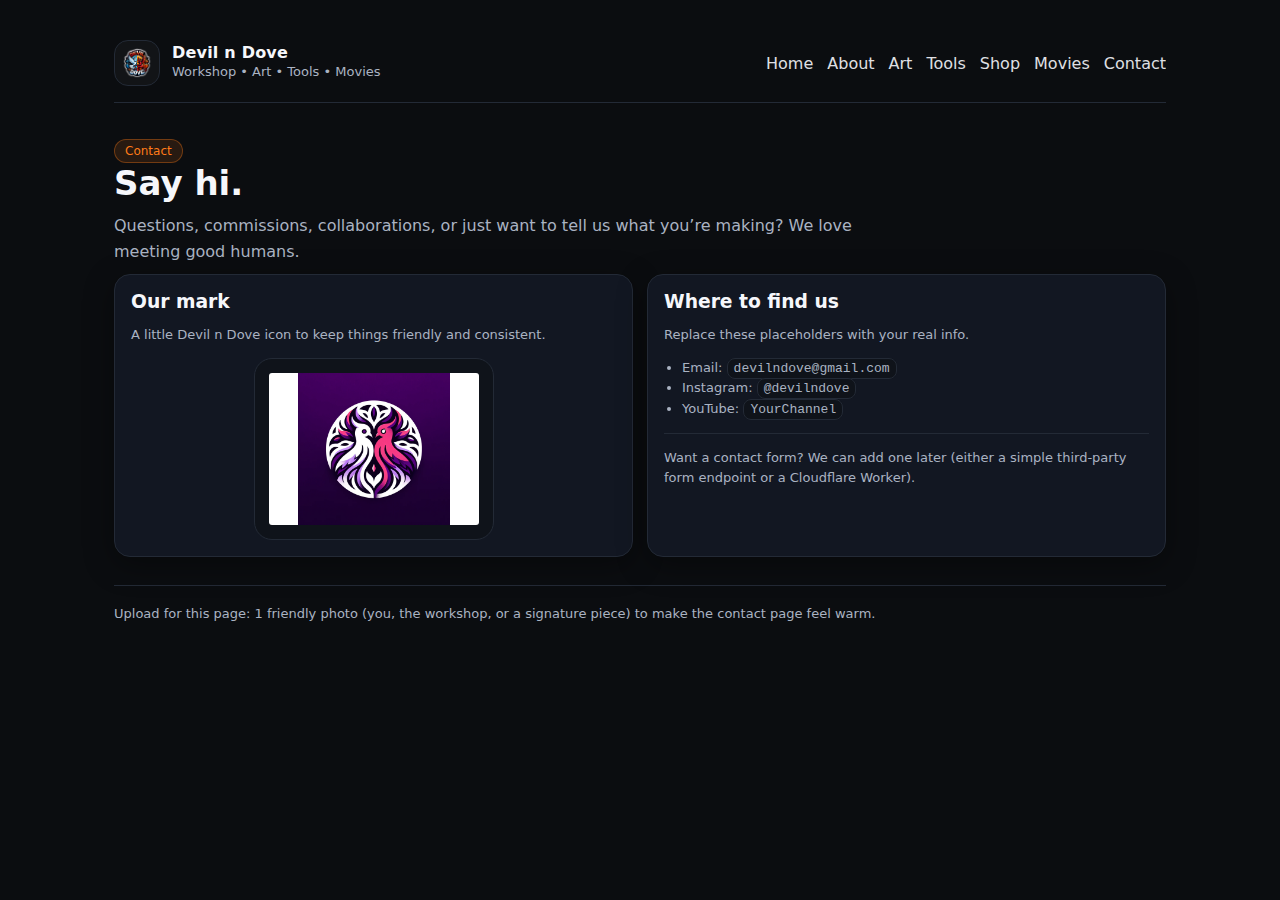
<file: contact/index.html>
<!doctype html>
<html lang="en">
<head>
  <meta charset="utf-8" />
  <meta name="viewport" content="width=device-width, initial-scale=1" />
  <title>Contact — Devil n Dove</title>
  <link rel="stylesheet" href="/css/styles.css" />
  <link rel="icon" type="image/png" href="/assets/mark.png" />
</head>
<body>
  <div class="container">
    <div class="nav">
  <div class="brand">
    <img src="/assets/logo-clear.png" alt="Devil n Dove logo" />
    <div>
      <div style="font-weight:800;letter-spacing:.2px;line-height:1.1">Devil n Dove</div>
      <div class="small">Workshop • Art • Tools • Movies</div>
    </div>
  </div>
  <div style="display:flex;gap:14px;flex-wrap:wrap">
    <a href="/index.html">Home</a>
    <a href="/about/index.html">About</a>
    <a href="/gallery/index.html">Art</a>
    <a href="/tools/index.html">Tools</a>
    <a href="/shop/index.html">Shop</a>
    <a href="/movies/index.html">Movies</a>
    <a href="/contact/index.html">Contact</a>
  </div>
</div>

    <div class="hero">
      <span class="badge">Contact</span>
      <h1>Say hi.</h1>
      <p>
        Questions, commissions, collaborations, or just want to tell us what you’re making?
        We love meeting good humans.
      </p>
    </div>

    <div class="grid">
      <div class="card">
        <h3>Our mark</h3>
        <p class="small">A little Devil n Dove icon to keep things friendly and consistent.</p>
        <div style="display:flex;justify-content:center;margin-top:10px">
          <img src="/assets/mark.png" alt="Devil n Dove mark" style="width:240px;max-width:80%;border-radius:18px;border:1px solid var(--border);background:#0f131a;padding:14px" />
        </div>
      </div>
      <div class="card">
        <h3>Where to find us</h3>
      <p class="small">Replace these placeholders with your real info.</p>
      <ul class="small clean">
        <li>Email: <span class="kbd">devilndove@gmail.com</span></li>
        <li>Instagram: <span class="kbd">@devilndove</span></li>
        <li>YouTube: <span class="kbd">YourChannel</span></li>
      </ul>
      <div class="hr"></div>
      <p class="small">
        Want a contact form? We can add one later (either a simple third‑party form endpoint or a Cloudflare Worker).
      </p>
    </div>
    </div>

    <div class="footer">
      Upload for this page: 1 friendly photo (you, the workshop, or a signature piece) to make the contact page feel warm.
    </div>
  </div>
</body>
</html>
</file>
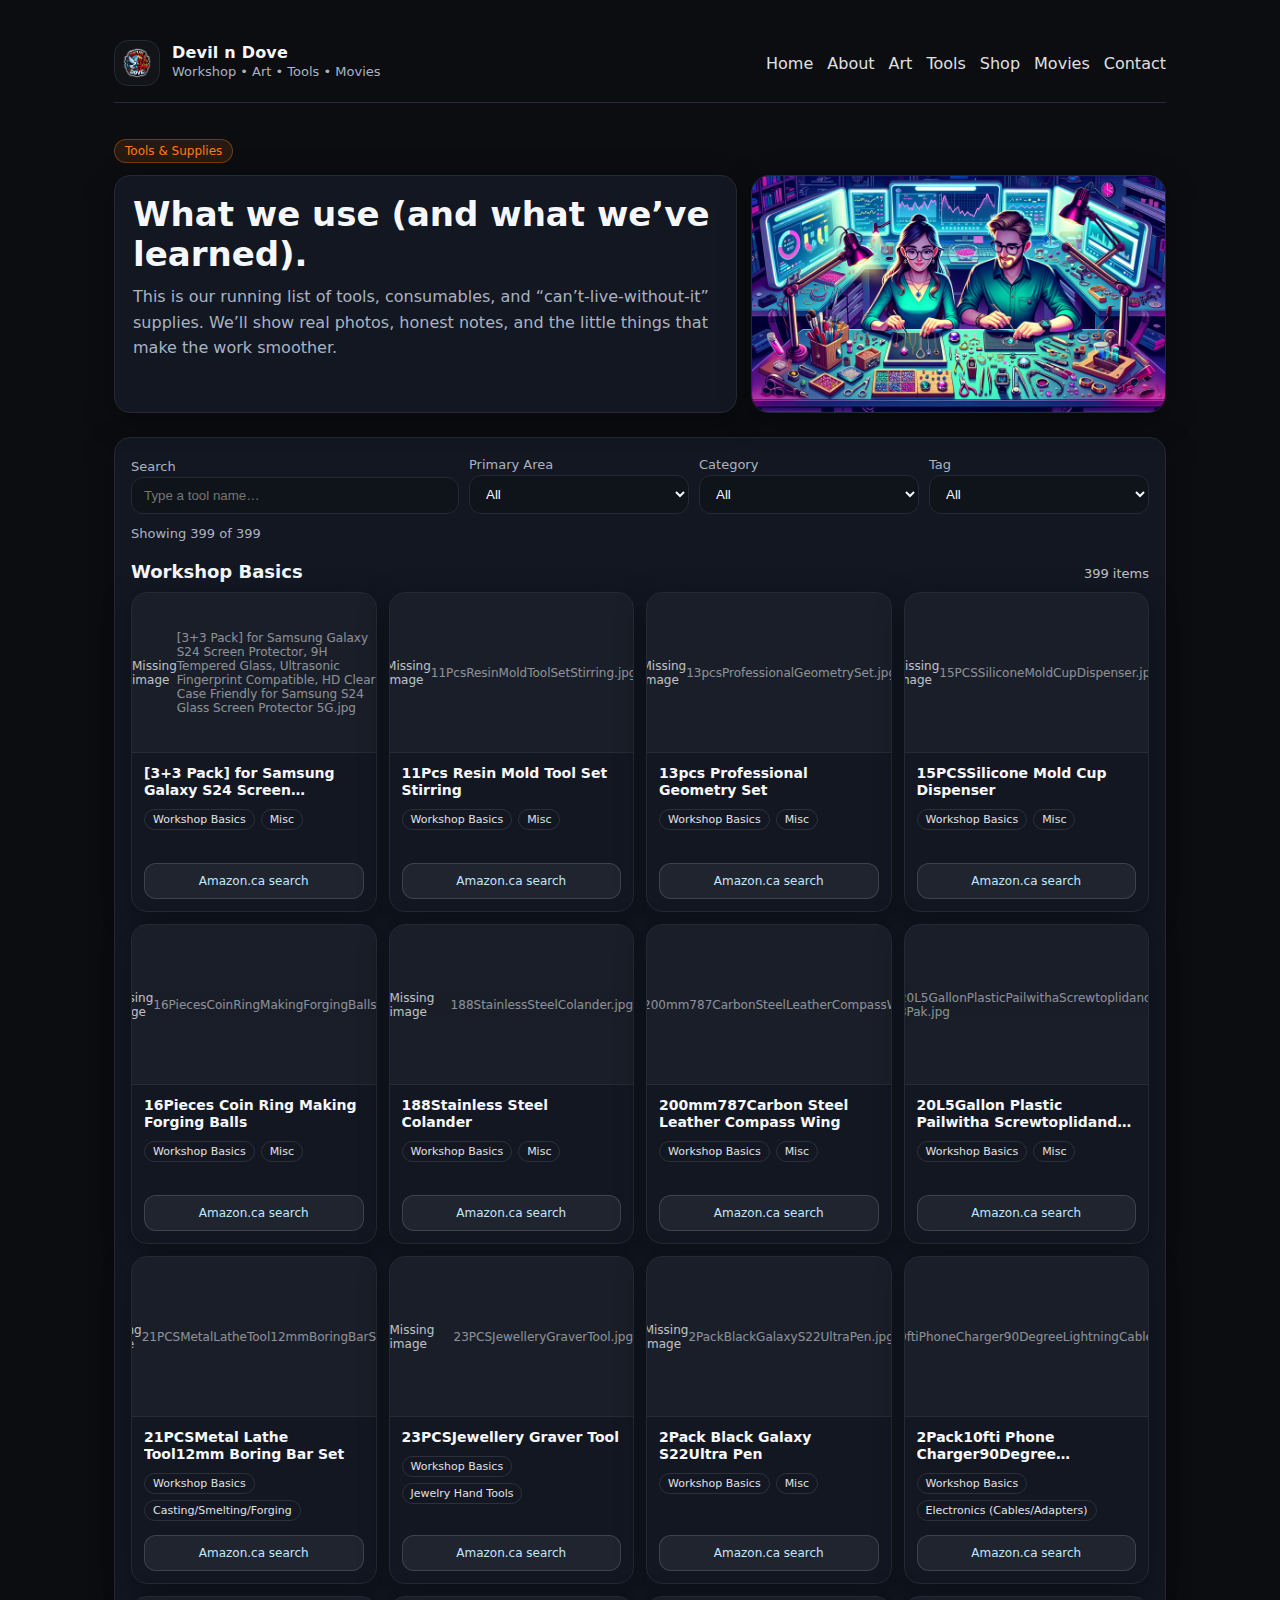
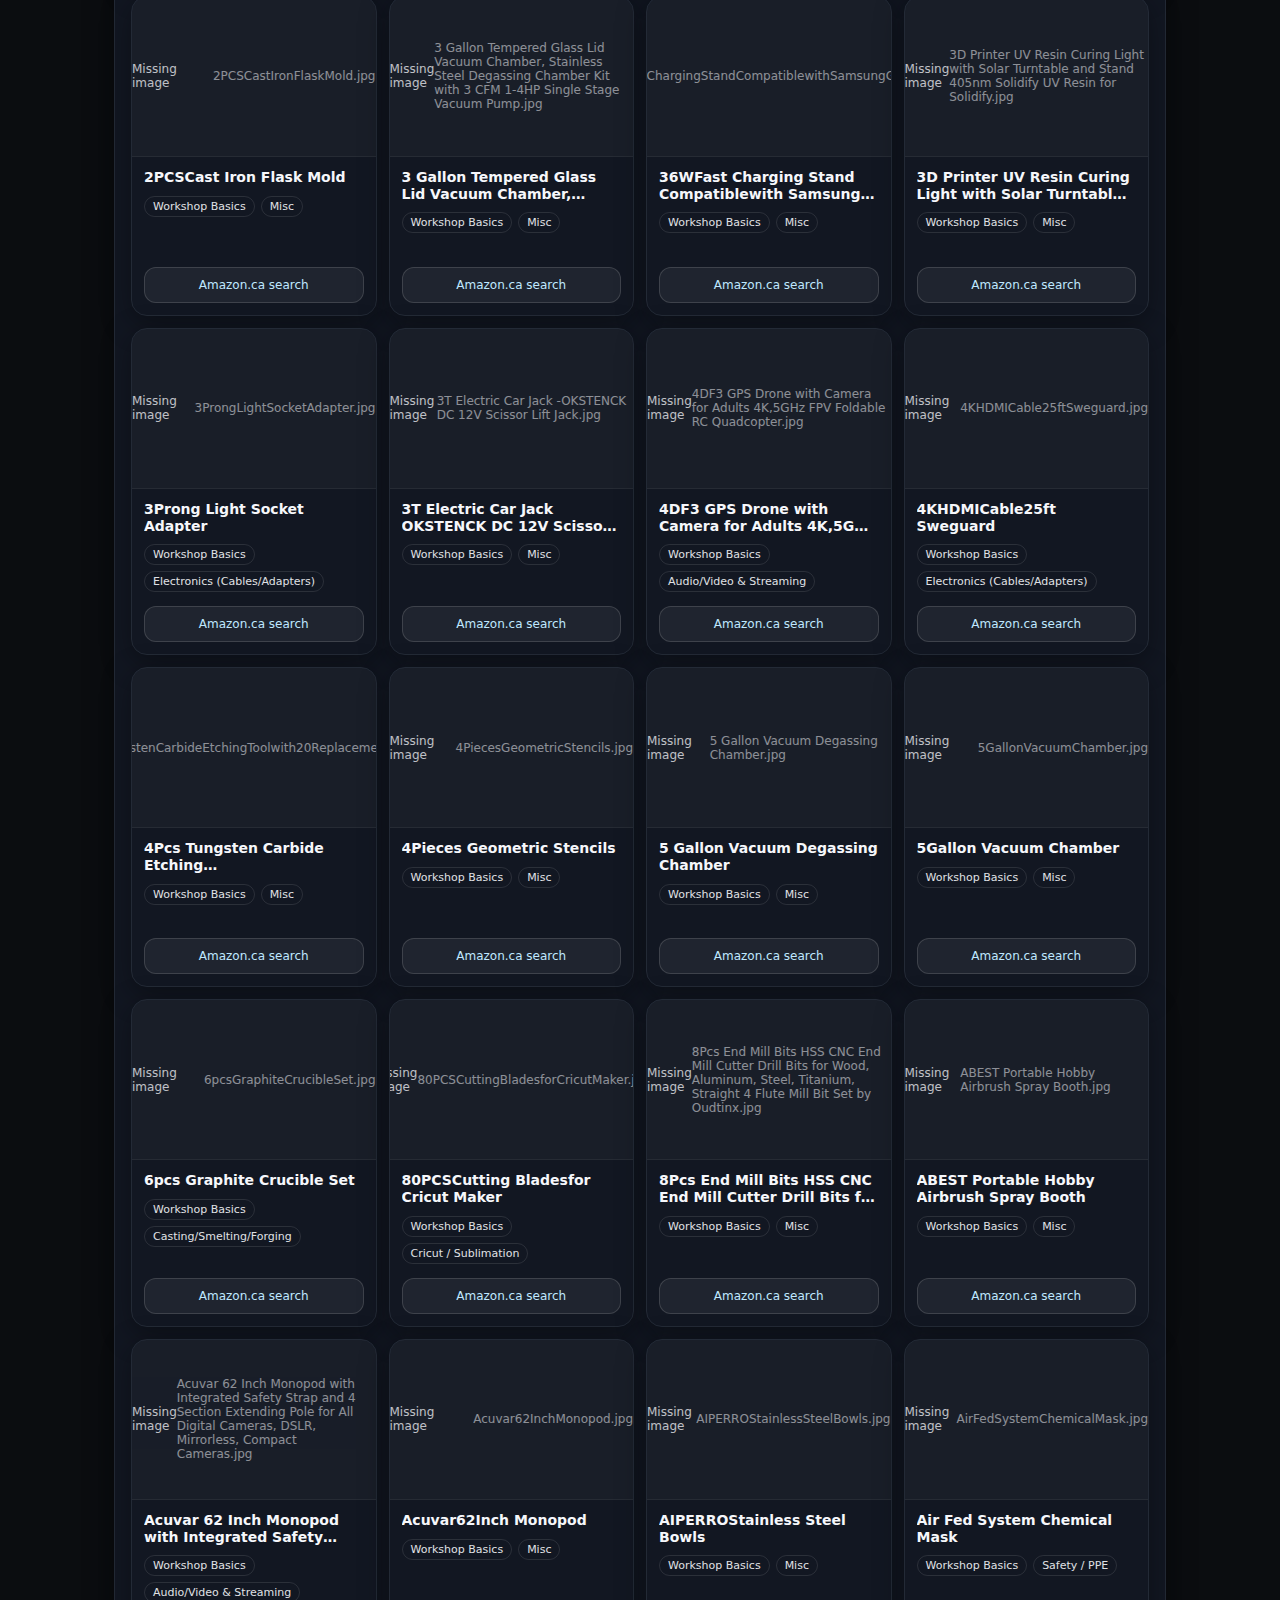
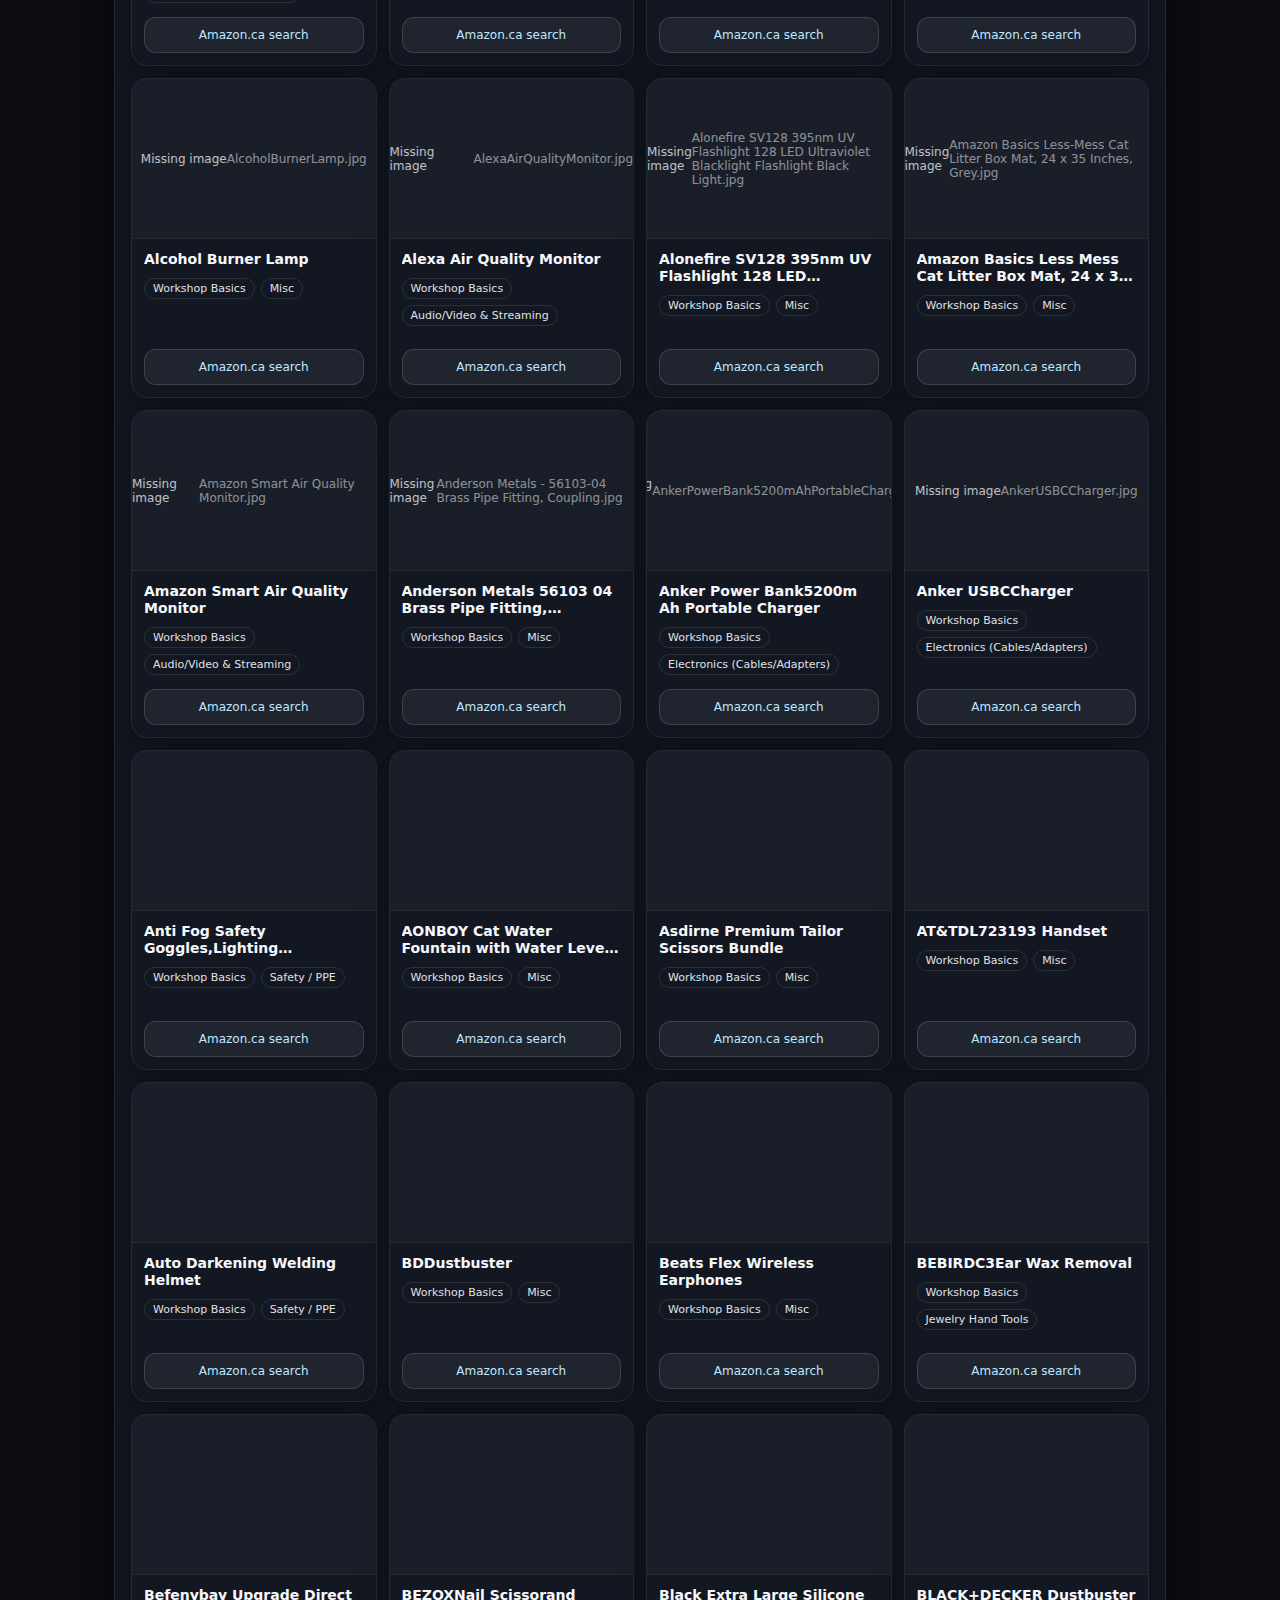
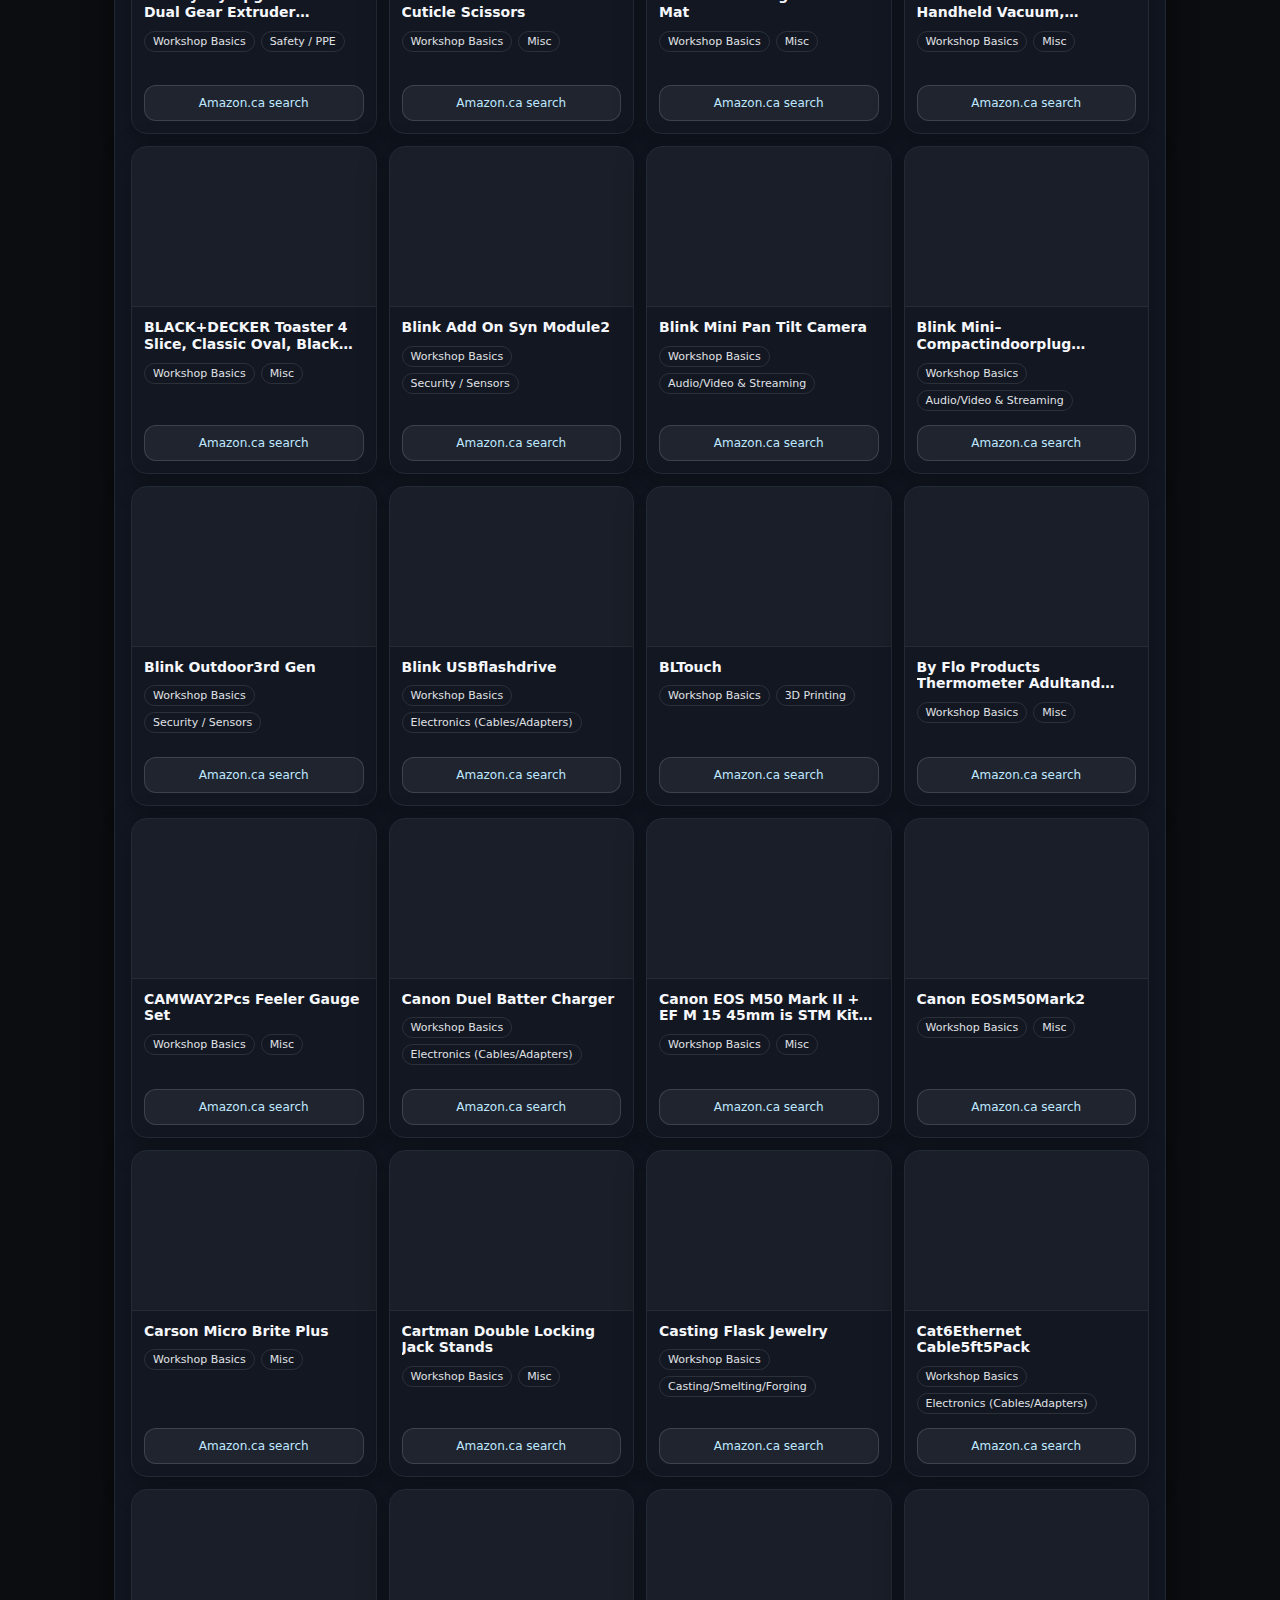
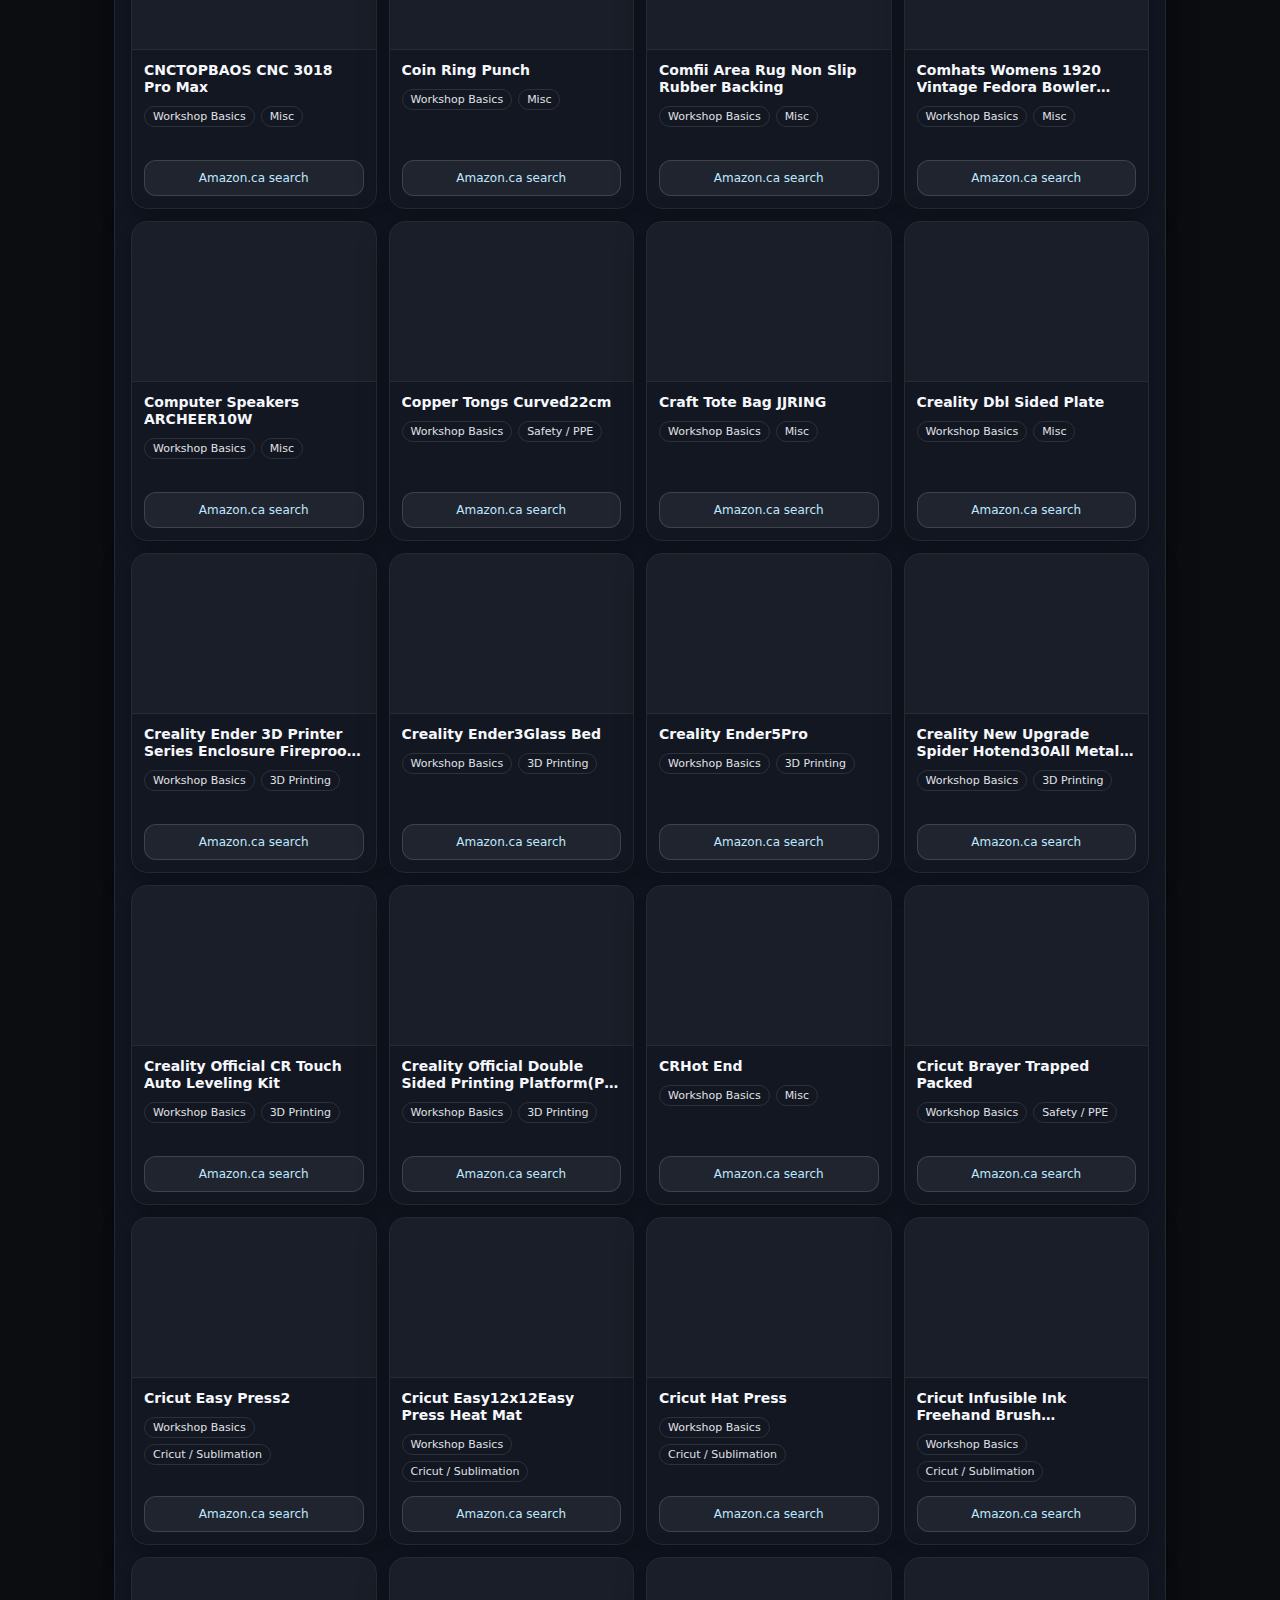
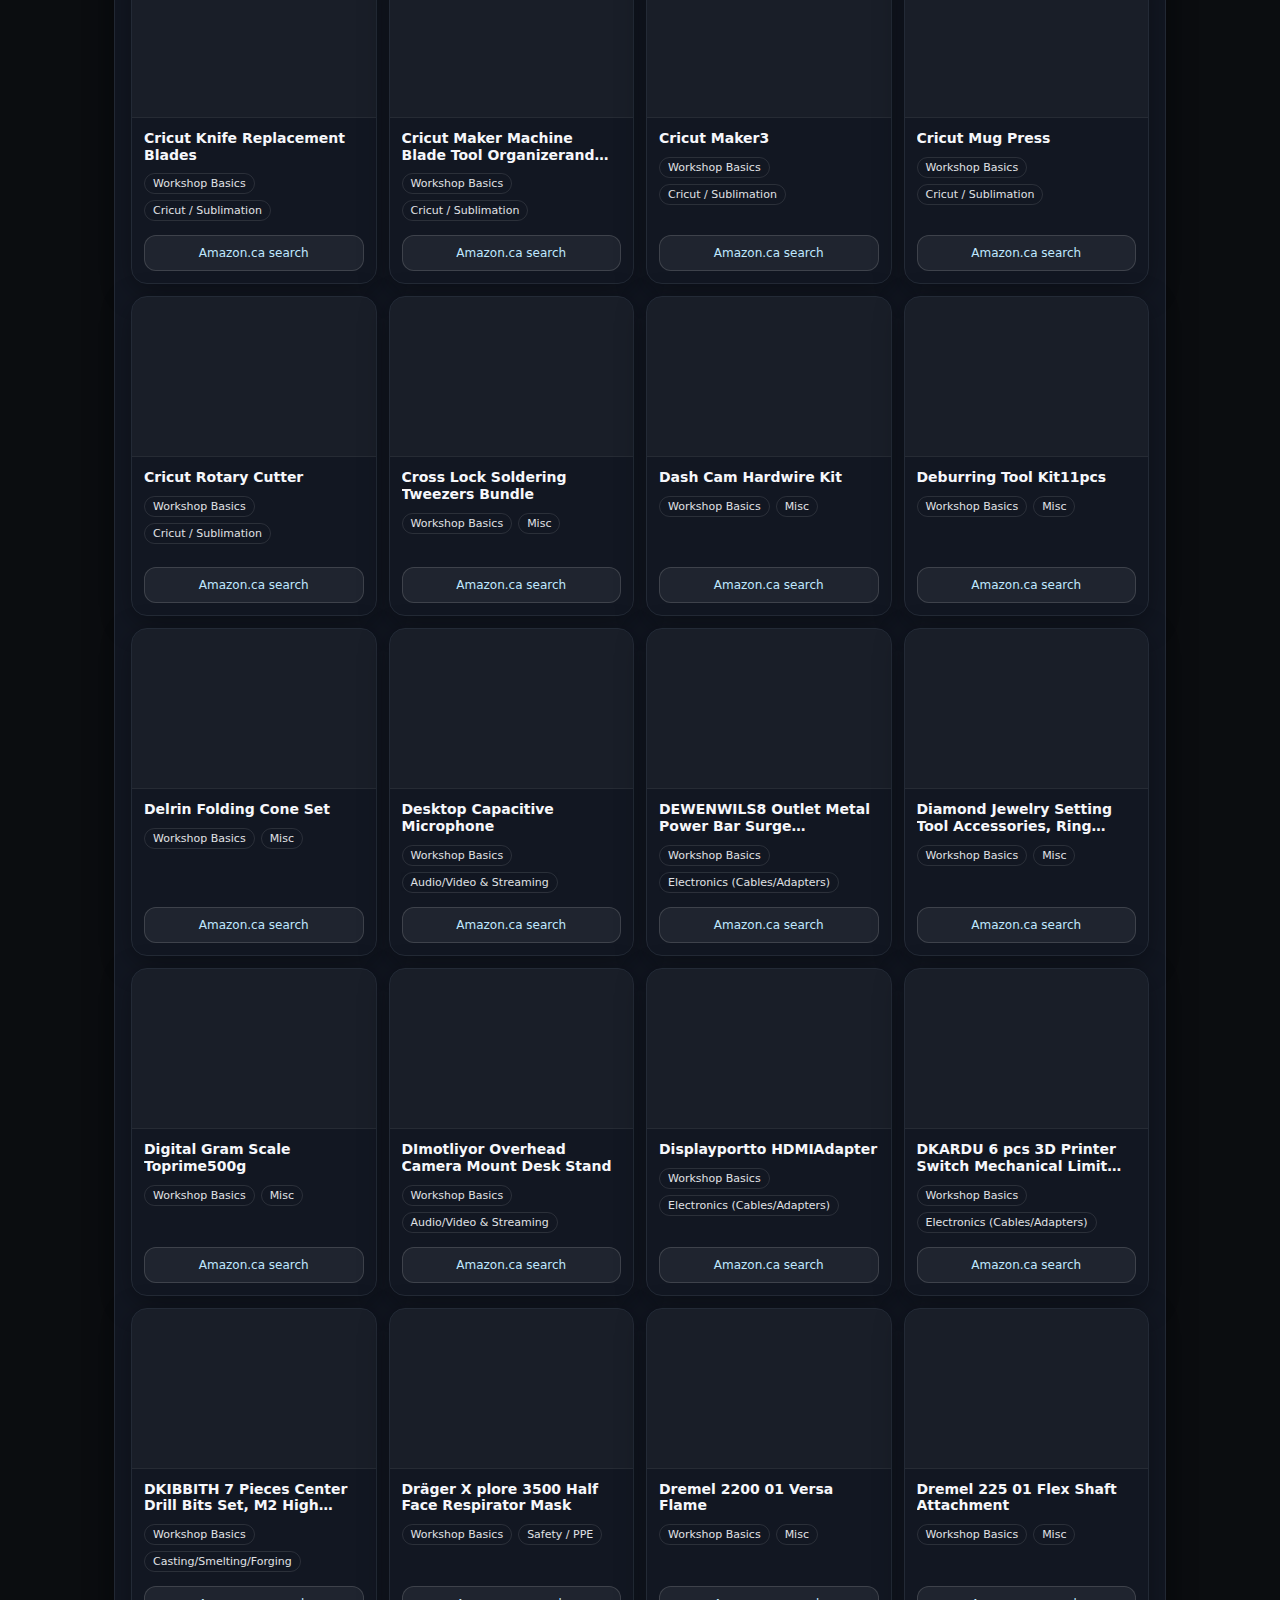
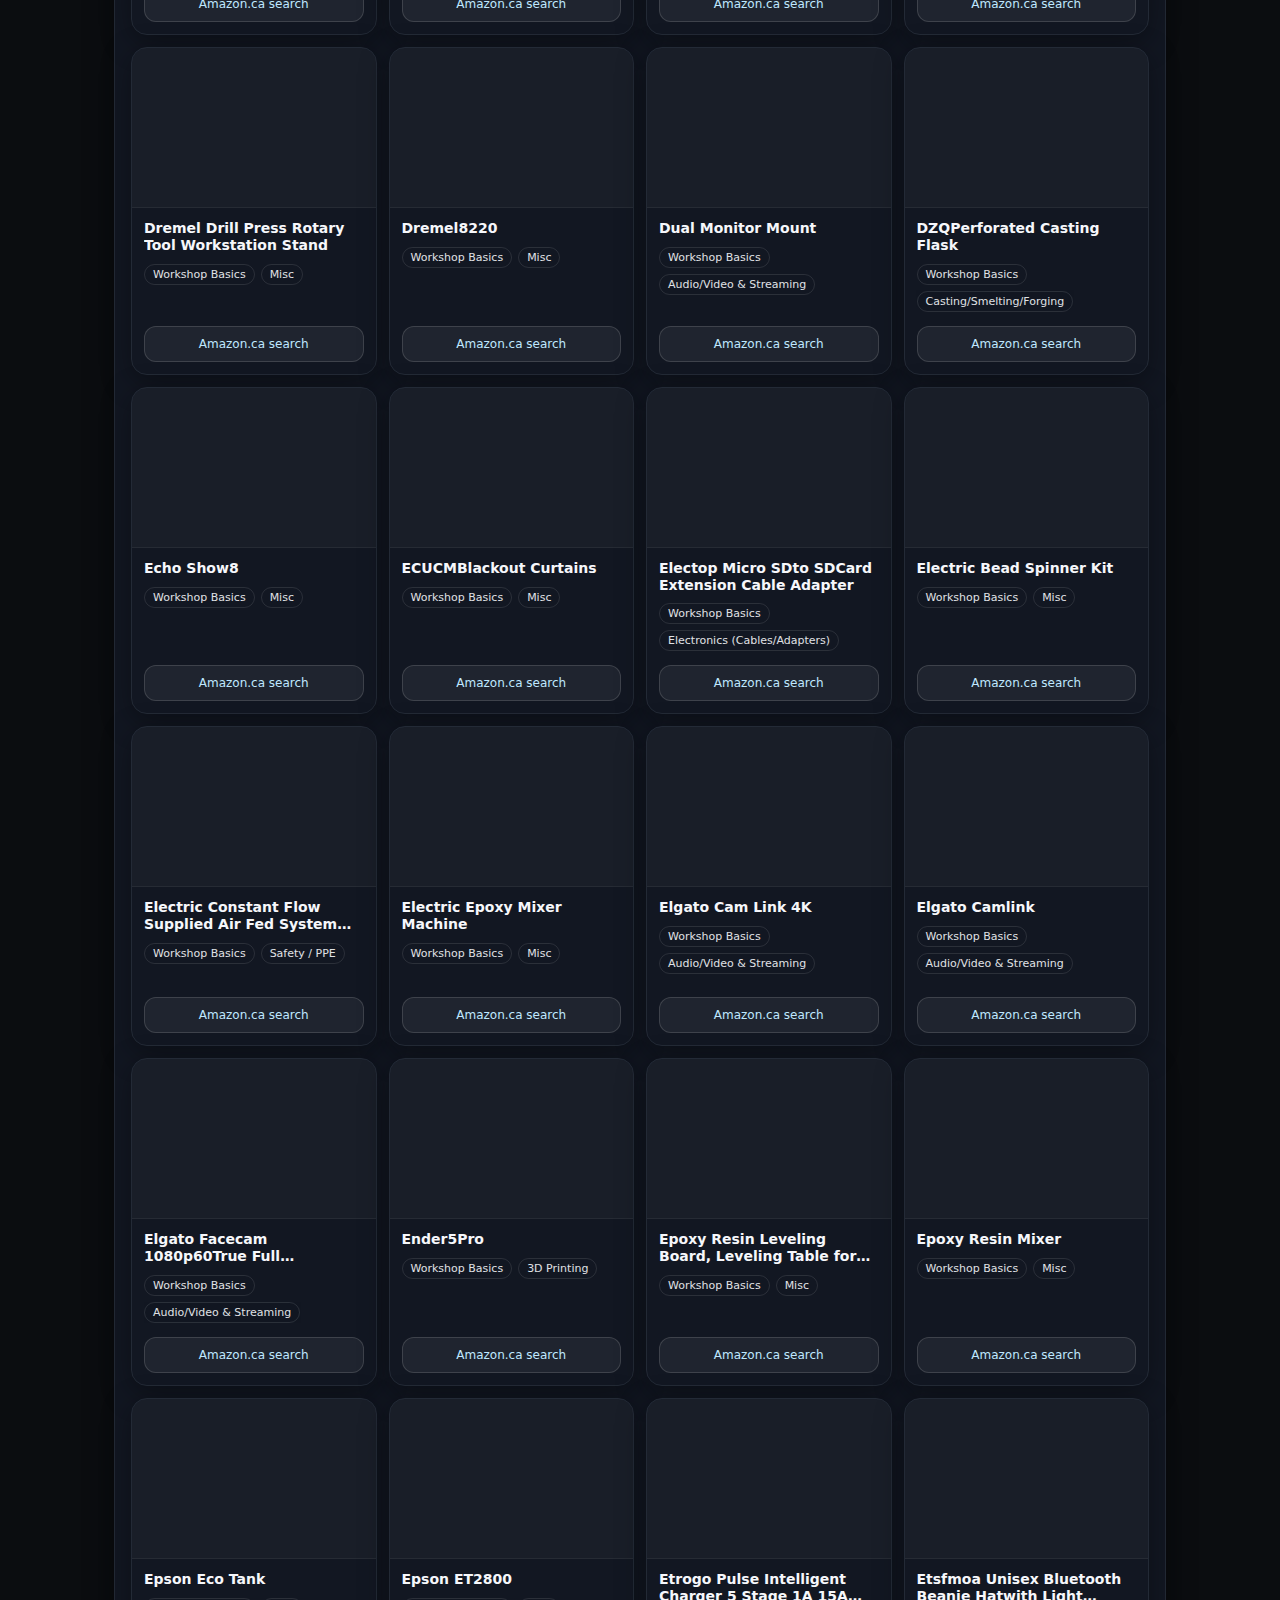
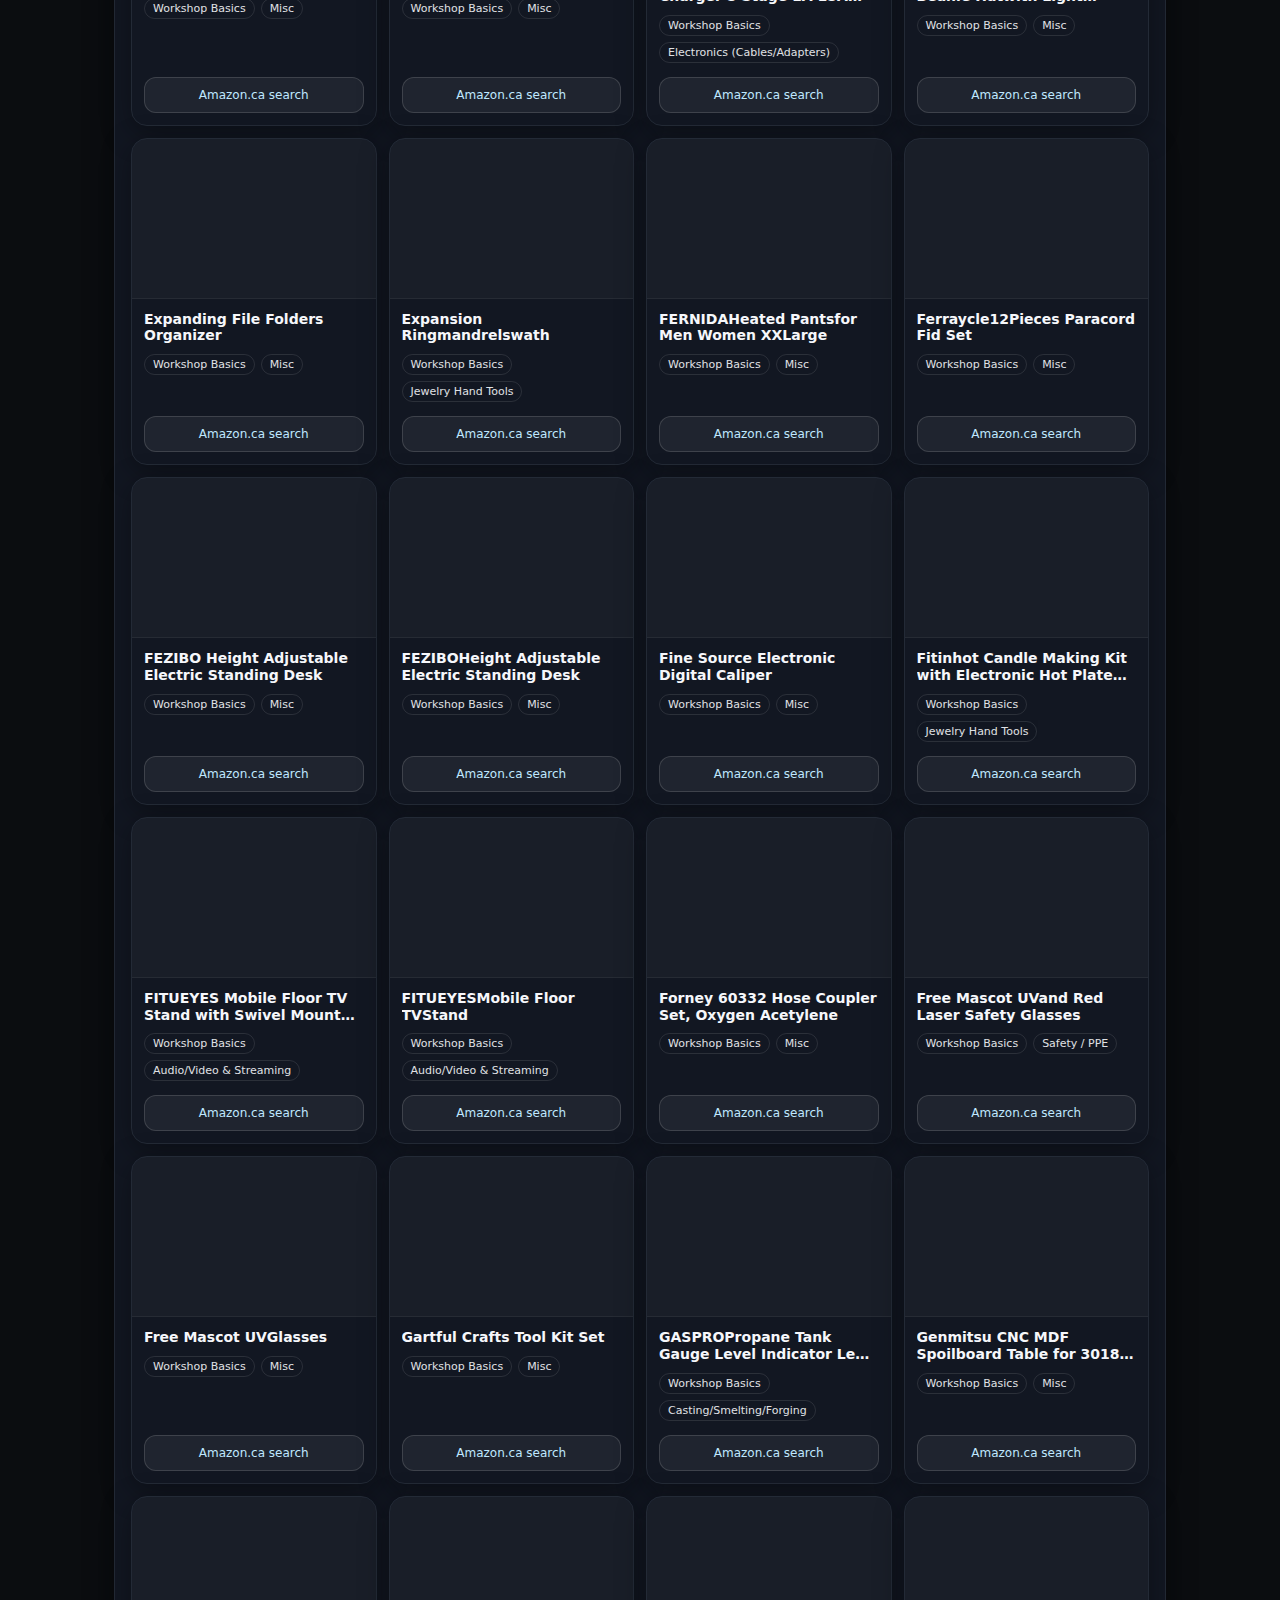
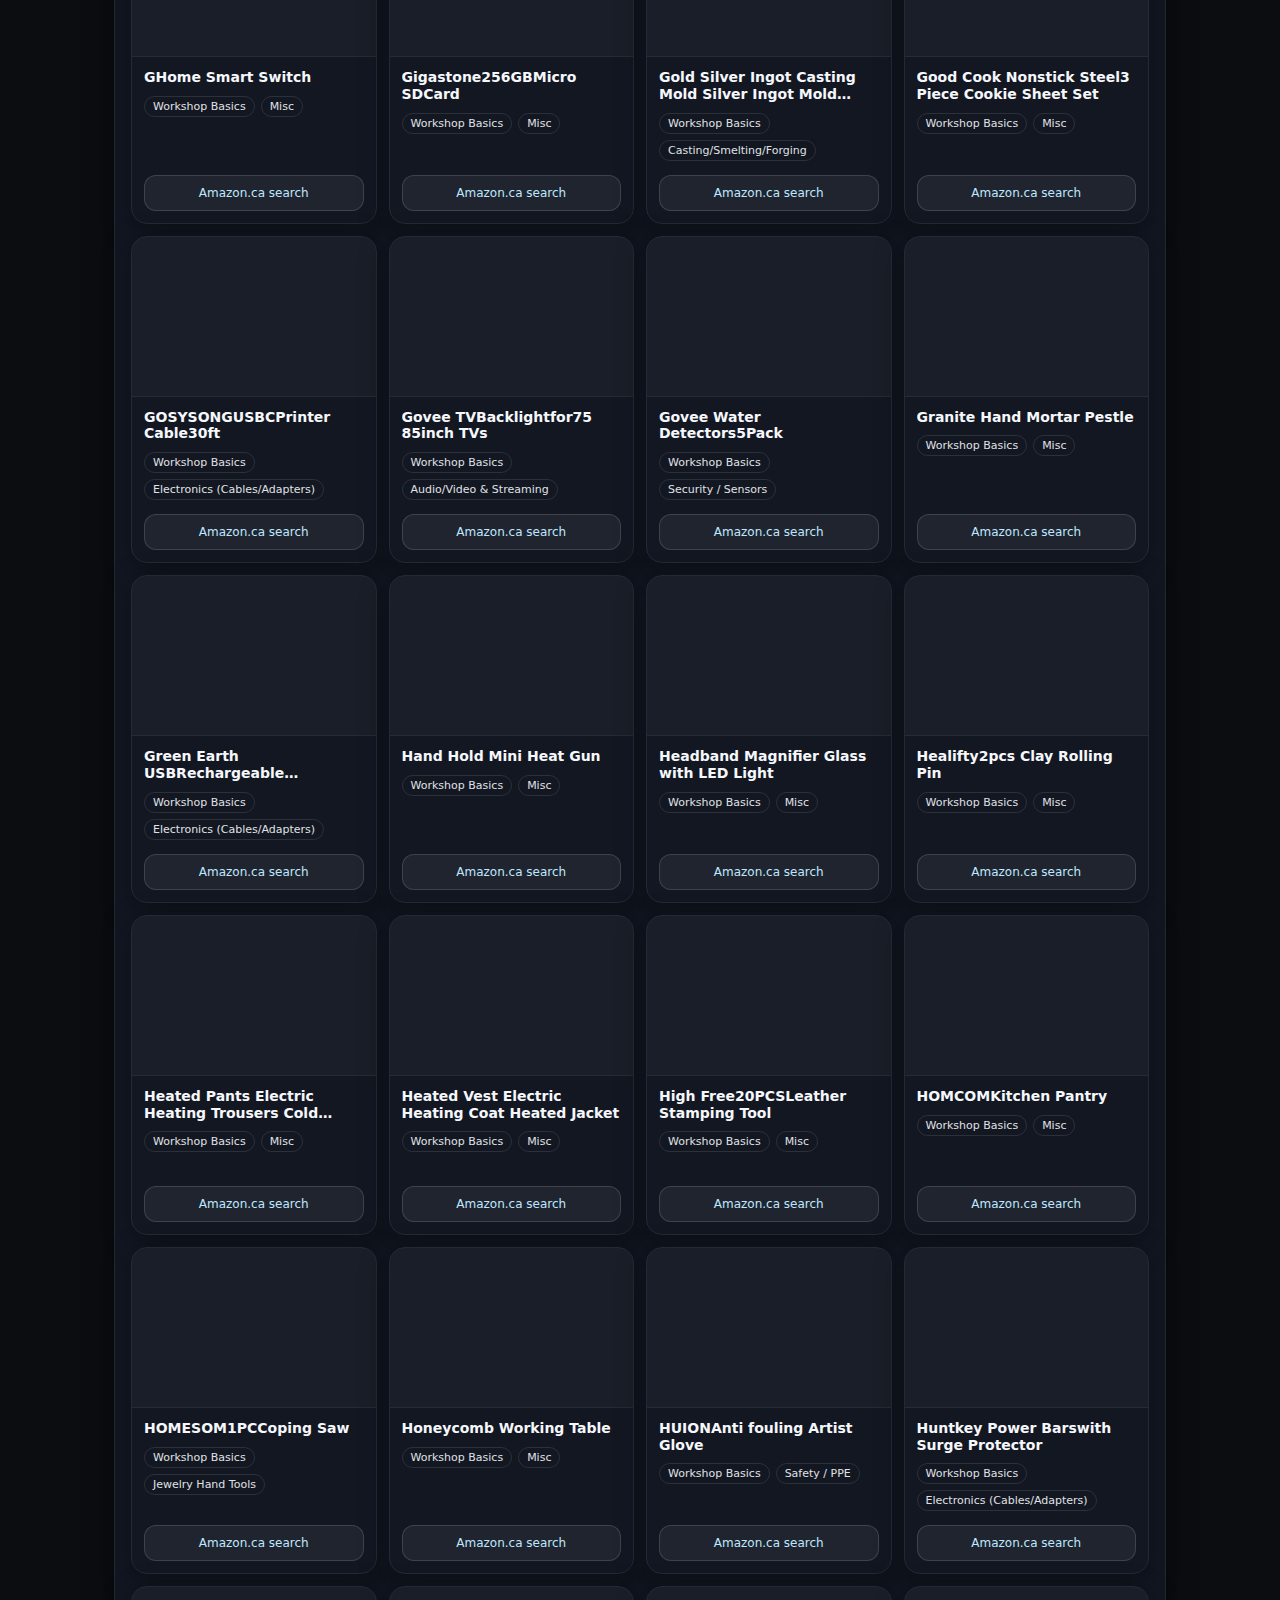
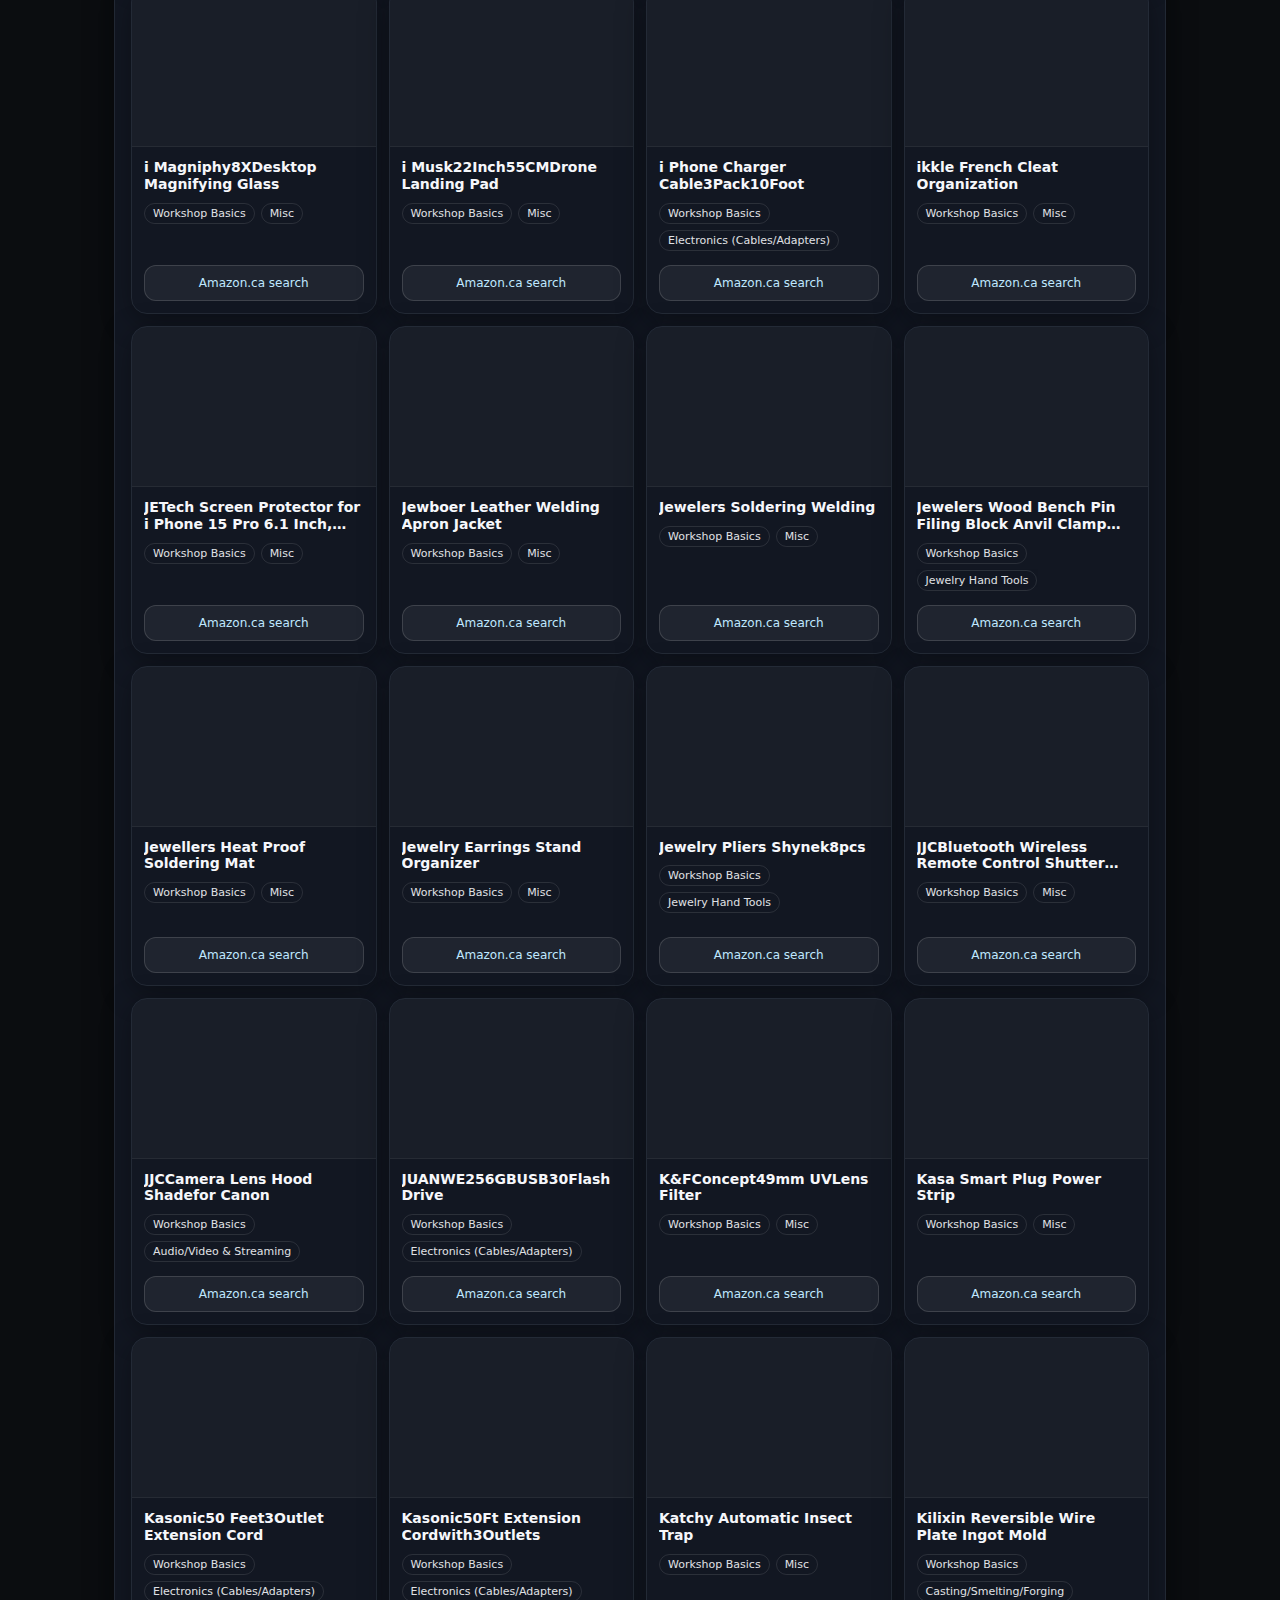
<file: toolshed/index.html>
<!doctype html>
<html lang="en">
<head>
  <meta charset="utf-8" />
  <meta name="viewport" content="width=device-width, initial-scale=1" />
  <title>Tools — Devil n Dove</title>
  <link rel="stylesheet" href="/css/styles.css" />
  <link rel="icon" type="image/png" href="/assets/mark.png" />

  <style>
    .area-block { margin-top: 18px; }
    .area-head { display:flex; align-items:baseline; justify-content:space-between; gap:12px; margin: 10px 0 10px; }
    .area-head h2 { margin:0; font-size: 18px; }
    .area-head .muted { opacity:.75; font-size: 13px; }

    .subgrid{ display:grid; grid-template-columns: repeat(auto-fill, minmax(240px, 1fr)); gap: 12px; }

    .tool.card{ padding: 0; overflow: hidden; display:flex; flex-direction: column; min-height: 320px; }

    .tool.card .thumb{
      height: 160px;
      width: 100%;
      background: rgba(255,255,255,0.03);
      border-bottom: 1px solid rgba(255,255,255,0.06);
      display:flex; align-items:center; justify-content:center;
      overflow:hidden;
    }
    .tool.card .thumb img{
      width: 100%;
      height: 100%;
      object-fit: contain;
      display:block;
    }
    .tool.card .thumb .ph{
      width:100%; height:100%;
      display:flex; align-items:center; justify-content:center;
      font-size:12px; opacity:.75;
    }

    .tool.card .body{ padding: 12px; display:flex; flex-direction: column; gap: 8px; flex: 1; }

    .tool.card .tname{
      font-weight: 800; line-height: 1.2; font-size: 14px; margin: 0;
      display:-webkit-box; -webkit-line-clamp: 2; -webkit-box-orient: vertical; overflow:hidden;
    }

    .tool.card .tags{ display:flex; flex-wrap:wrap; gap: 6px; margin-top: 2px; }
    .tool.card .tag{ font-size: 11px; padding: 3px 8px; border-radius: 999px; border: 1px solid rgba(255,255,255,0.12); opacity: .9; white-space: nowrap; }

    .tool.card .use{
      font-size: 12px; opacity: .85; line-height: 1.35;
      display:-webkit-box; -webkit-line-clamp: 3; -webkit-box-orient: vertical; overflow:hidden;
    }

    .tool.card .actions{ margin-top: auto; padding-top: 6px; }
    .tool.card .btnlink{
      display:inline-flex; align-items:center; justify-content:center; gap: 8px;
      width: 100%; text-decoration:none; font-size: 12px;
      padding: 10px 10px; border-radius: 12px;
      border: 1px solid rgba(255,255,255,0.14);
      background: rgba(255,255,255,0.06);
    }
    .tool.card .btnlink:hover{ background: rgba(255,255,255,0.10); }

    .tools-controls .input { width: 100%; }
  </style>
</head>
<body>
  <div class="container">
    <div class="nav">
      <div class="brand">
        <img src="/assets/logo-clear.png" alt="Devil n Dove logo" />
        <div>
          <div style="font-weight:800;letter-spacing:.2px;line-height:1.1">Devil n Dove</div>
          <div class="small">Workshop • Art • Tools • Movies</div>
        </div>
      </div>
      <div style="display:flex;gap:14px;flex-wrap:wrap">
        <a href="/index.html">Home</a>
        <a href="/about/index.html">About</a>
        <a href="/gallery/index.html">Art</a>
        <a href="/tools/index.html">Tools</a>
        <a href="/shop/index.html">Shop</a>
        <a href="/movies/index.html">Movies</a>
        <a href="/contact/index.html">Contact</a>
      </div>
    </div>

    <div class="hero">
      <span class="badge">Tools & Supplies</span>
      <div class="hero-grid" style="margin-top:12px">
        <div class="card" style="padding:18px">
          <h1>What we use (and what we’ve learned).</h1>
          <p>
            This is our running list of tools, consumables, and “can’t-live-without-it” supplies.
            We’ll show real photos, honest notes, and the little things that make the work smoother.
          </p>
        </div>
        <div class="hero-media">
          <img src="/assets/hero-workshop.webp" alt="Illustrated workshop scene" />
        </div>
      </div>
    </div>

    <div class="card tools-controls" style="margin-top:14px">
      <div class="grid" style="grid-template-columns:1fr 220px 220px 220px;gap:10px;align-items:end">
        <div>
          <label class="small">Search</label>
          <input id="toolSearch" class="input" placeholder="Type a tool name…" />
        </div>

        <div>
          <label class="small">Primary Area</label>
          <select id="toolArea" class="input">
            <option value="all">All</option>
          </select>
        </div>

        <div>
          <label class="small">Category</label>
          <select id="toolCat" class="input">
            <option value="all">All</option>
          </select>
        </div>

        <div>
          <label class="small">Tag</label>
          <select id="toolTag" class="input">
            <option value="all">All</option>
          </select>
        </div>
      </div>

      <div class="small" style="margin-top:10px">
        Showing <span id="toolShown">0</span> of <span id="toolTotal">0</span>
      </div>

      <div id="toolsGrid" style="margin-top:12px"></div>

      <div class="small" style="margin-top:12px">
        Links go to an Amazon.ca search page (not affiliate links). We use our own photos whenever possible.
      </div>
    </div>

    <div class="footer">
      Toolshed images are served from our R2 bucket via <span class="small">assets.devilndove.com</span>.
    </div>
  </div>

  <script src="/js/main.js"></script>
  <script>
    function escapeHtml(s){
      return String(s ?? '')
        .replaceAll('&', '&amp;')
        .replaceAll('<', '&lt;')
        .replaceAll('>', '&gt;')
        .replaceAll('"', '&quot;')
        .replaceAll("'", '&#39;');
    }

    // R2 (case-sensitive)
    const ASSET_ORIGIN = "https://assets.devilndove.com";
    const ASSET_PREFIX = "/Toolshed";

    function toolImageUrl(fileName){
      if(!fileName) return "";
      return `${ASSET_ORIGIN}${ASSET_PREFIX}/${encodeURIComponent(String(fileName))}`;
    }

    function amazonSearchUrl(name){
      return `https://www.amazon.ca/s?k=${encodeURIComponent(name || "")}`;
    }

    const grid    = document.querySelector('#toolsGrid');
    const search  = document.querySelector('#toolSearch');
    const areaSel = document.querySelector('#toolArea');
    const catSel  = document.querySelector('#toolCat');
    const tagSel  = document.querySelector('#toolTag');
    const shown   = document.querySelector('#toolShown');
    const total   = document.querySelector('#toolTotal');

    const norm = (s)=> (s||'').toString().toLowerCase().trim();

    // Prefer primary_area, fallback to area, then default
    const getArea = (t)=> t.primary_area || t.area || 'Workshop Basics';
    const getCat  = (t)=> t.category || 'Uncategorized';
    const getTags = (t)=> Array.isArray(t.process_tags) ? t.process_tags : [];

    function buildCard(t){
      const fileName = t.example_image_file || t.image || "";
      const area = getArea(t);
      const cat  = getCat(t);
      const name = t.name || t.item_name_suggested || fileName || 'Tool';
      const img  = toolImageUrl(fileName);
      const amz  = t.amazon_search || t.amazon_url || amazonSearchUrl(name);
      const use  = t.how_we_use || t.notes || "";

      return `
        <div class="tool card">
          <div class="thumb">
            <img
              src="${img}"
              alt="${escapeHtml(name)}"
              loading="lazy"
              onerror="this.outerHTML='<div class=&quot;ph&quot;>Missing image<br><span style=&quot;opacity:.7&quot;>${escapeHtml(fileName)}</span></div>'; console.warn('Missing image:', '${escapeHtml(fileName)}');"
            >
          </div>
          <div class="body">
            <div class="tname">${escapeHtml(name)}</div>
            <div class="tags">
              <span class="tag">${escapeHtml(area)}</span>
              <span class="tag">${escapeHtml(cat)}</span>
            </div>
            ${use ? `<div class="use">${escapeHtml(use)}</div>` : ``}
            <div class="actions">
              <a class="btnlink" href="${amz}" target="_blank" rel="noopener">Amazon.ca search</a>
            </div>
          </div>
        </div>`;
    }

    function byName(a,b){
      const na = (a.name || a.item_name_suggested || '').toString();
      const nb = (b.name || b.item_name_suggested || '').toString();
      return na.localeCompare(nb);
    }

    function render(list,totalCount){
      shown.textContent = String(list.length);
      total.textContent = String(totalCount);

      const groups = {};
      list.forEach(t=>{
        const a = getArea(t);
        (groups[a] ||= []).push(t);
      });

      Object.keys(groups).forEach(a=>groups[a].sort(byName));

      const areas = Object.keys(groups).sort((a,b)=>a.localeCompare(b));

      grid.innerHTML = areas.map(a=>`
        <section class="area-block">
          <div class="area-head">
            <h2>${escapeHtml(a)}</h2>
            <div class="muted">${groups[a].length} item${groups[a].length===1?'':'s'}</div>
          </div>
          <div class="subgrid">
            ${groups[a].map(buildCard).join('')}
          </div>
        </section>
      `).join('');
    }

    function applyFilters(tools,totalCount){
      const term = norm(search.value);
      const areaVal = areaSel.value;
      const catVal  = catSel.value;
      const tagVal  = tagSel.value;

      let list = tools.slice();

      if(areaVal!=='all') list = list.filter(t=> getArea(t)===areaVal);
      if(catVal!=='all')  list = list.filter(t=> getCat(t)===catVal);
      if(tagVal!=='all')  list = list.filter(t=> getTags(t).includes(tagVal));

      if(term){
        list = list.filter(t=>{
          const fileName = t.example_image_file || t.image || "";
          const name = t.name || t.item_name_suggested || "";
          const hay = [
            norm(name),
            norm(fileName),
            norm(getCat(t)),
            norm(getArea(t)),
            norm(t.how_we_use),
            norm(t.notes),
            getTags(t).map(norm).join(' ')
          ].join(' ');
          return hay.includes(term);
        });
      }

      render(list,totalCount);
    }

    async function fetchFirst(urls){
      for(const u of urls){
        try{
          const res = await fetch(u,{cache:"no-store"});
          if(res.ok) return await res.json();
        }catch(e){}
      }
      return null;
    }

    function normalizeTools(payload){
      // Exporter array schema
      if(Array.isArray(payload)){
        const tools = payload.map(it=>({
          item_name_suggested: it.item_name_suggested,
          example_image_file: it.example_image_file,
          category: it.category || "Uncategorized",
          primary_area: it.primary_area || "Workshop Basics",
          process_tags: it.process_tags || [],
          notes: it.notes || "",
          amazon_url: it.amazon_url || (it.amazon_asin ? `https://www.amazon.ca/dp/${it.amazon_asin}` : "")
        }));
        return { tools, totalCount: tools.length };
      }

      // Legacy schema
      if(payload && Array.isArray(payload.items)){
        return { tools: payload.items.slice(), totalCount: Number(payload.count)||payload.items.length };
      }

      return { tools: [], totalCount: 0 };
    }

    async function init(){
      const payload = await fetchFirst([
        "/data/toolshed/toolshed_items_master.json",
        "/data/toolshed_items_master.json",
        "/data/tools.json"
      ]);

      if(!payload){
        grid.innerHTML = `<div class="small">Could not load tools data.</div>`;
        return;
      }

      const { tools, totalCount } = normalizeTools(payload);

      // Areas
      const areas = Array.from(new Set(tools.map(getArea))).sort((a,b)=>a.localeCompare(b));
      areas.forEach(a=>{
        const opt=document.createElement('option');
        opt.value=a; opt.textContent=a;
        areaSel.appendChild(opt);
      });

      // Categories
      const cats = Array.from(new Set(tools.map(getCat))).sort((a,b)=>a.localeCompare(b));
      cats.forEach(c=>{
        const opt=document.createElement('option');
        opt.value=c; opt.textContent=c;
        catSel.appendChild(opt);
      });

      // Tags (optional; may be empty for now)
      const tags = Array.from(new Set(tools.flatMap(getTags).filter(Boolean))).sort((a,b)=>a.localeCompare(b));
      tags.forEach(t=>{
        const opt=document.createElement('option');
        opt.value=t; opt.textContent=t;
        tagSel.appendChild(opt);
      });

      const onChange = ()=> applyFilters(tools,totalCount);
      search.addEventListener('input', onChange);
      areaSel.addEventListener('change', onChange);
      catSel.addEventListener('change', onChange);
      tagSel.addEventListener('change', onChange);

      applyFilters(tools,totalCount);
    }

    init();
  </script>
</body>
</html>
</file>
<file: css/styles.css>
/* Devil n Dove — starter styling (logo palette) */
:root{
  --bg:#0b0d10;
  --card:#121722;
  --text:#f6f7fb;
  --muted:#aab3c2;
  --border:#232a36;

  /* Logo-inspired accents */
  --blue:#2ea8ff;
  --ice:#bfe8ff;
  --orange:#ff7a18;
  --red:#e3312d;
  --gold:#ffb020;

  --accent: var(--orange);
  --shadow: 0 8px 30px rgba(0,0,0,.35);
}

*{box-sizing:border-box}
html,body{margin:0;padding:0;font-family:system-ui,-apple-system,Segoe UI,Roboto,Arial,sans-serif;background:var(--bg);color:var(--text)}
a{color:var(--ice);text-decoration:none}
a:hover{text-decoration:underline}
.container{max-width:1100px;margin:0 auto;padding:24px}
.nav{display:flex;gap:14px;flex-wrap:wrap;align-items:center;justify-content:space-between;border-bottom:1px solid var(--border);padding:16px 0;margin-bottom:18px}
.nav a{color:var(--text);opacity:.9}
.nav a:hover{opacity:1;text-decoration:none}
.brand{display:flex;gap:12px;align-items:center}
.brand img{width:46px;height:46px;border-radius:14px;display:block;object-fit:contain;background:rgba(255,255,255,.03);border:1px solid var(--border);padding:6px}
.badge{display:inline-block;background:rgba(255,122,24,.12);border:1px solid rgba(255,122,24,.35);color:var(--orange);padding:4px 10px;border-radius:999px;font-size:12px}
.grid{display:grid;grid-template-columns:repeat(auto-fit,minmax(240px,1fr));gap:14px}
.card{background:var(--card);border:1px solid var(--border);border-radius:16px;padding:16px;box-shadow:var(--shadow)}
.card h3{margin:0 0 8px 0}
.small{color:var(--muted);font-size:13px;line-height:1.5}
.hero{padding:18px 0 10px}
.hero h1{margin:0 0 10px 0;font-size:34px}
.hero p{margin:0;color:var(--muted);max-width:78ch;line-height:1.6}
.btn{display:inline-flex;align-items:center;gap:8px;background:rgba(46,168,255,.10);border:1px solid rgba(46,168,255,.35);color:var(--text);padding:10px 12px;border-radius:12px;cursor:pointer}
.btn:hover{background:rgba(46,168,255,.16);text-decoration:none}
.btn.primary{background:rgba(255,122,24,.12);border:1px solid rgba(255,122,24,.40)}
.btn.primary:hover{background:rgba(255,122,24,.18)}
.input{width:100%;padding:10px 12px;border-radius:12px;border:1px solid var(--border);background:#0f131a;color:var(--text)}
.table{width:100%;border-collapse:collapse;margin-top:12px}
.table th,.table td{padding:10px;border-bottom:1px solid var(--border);text-align:left;font-size:14px}
.footer{margin-top:28px;padding-top:18px;border-top:1px solid var(--border);color:var(--muted);font-size:13px;line-height:1.6}
.kbd{font-family:ui-monospace,SFMono-Regular,Menlo,Monaco,Consolas,"Liberation Mono","Courier New",monospace;background:#0f131a;border:1px solid var(--border);padding:2px 6px;border-radius:8px}
.hr{height:1px;background:var(--border);margin:14px 0}
ul.clean{margin:0;padding-left:18px}
.highlight{color:var(--ice)}

/* Image helpers */
.hero-grid{display:grid;grid-template-columns:1.2fr .8fr;gap:14px;align-items:stretch}
@media (max-width: 860px){.hero-grid{grid-template-columns:1fr}}
.hero-media{border:1px solid var(--border);border-radius:18px;overflow:hidden;background:#0f131a;box-shadow:var(--shadow)}
.hero-media img{width:100%;height:100%;display:block;object-fit:cover}
.banner{border:1px solid var(--border);border-radius:18px;overflow:hidden;background:#0f131a;box-shadow:var(--shadow)}
.banner img{width:100%;display:block;object-fit:cover}
.masonry{columns:3;column-gap:14px}
@media (max-width: 980px){.masonry{columns:2}}
@media (max-width: 620px){.masonry{columns:1}}
.masonry .mitem{break-inside:avoid;margin:0 0 14px 0}
.masonry img{width:100%;border-radius:16px;border:1px solid var(--border);display:block;box-shadow:var(--shadow)}
</file>
